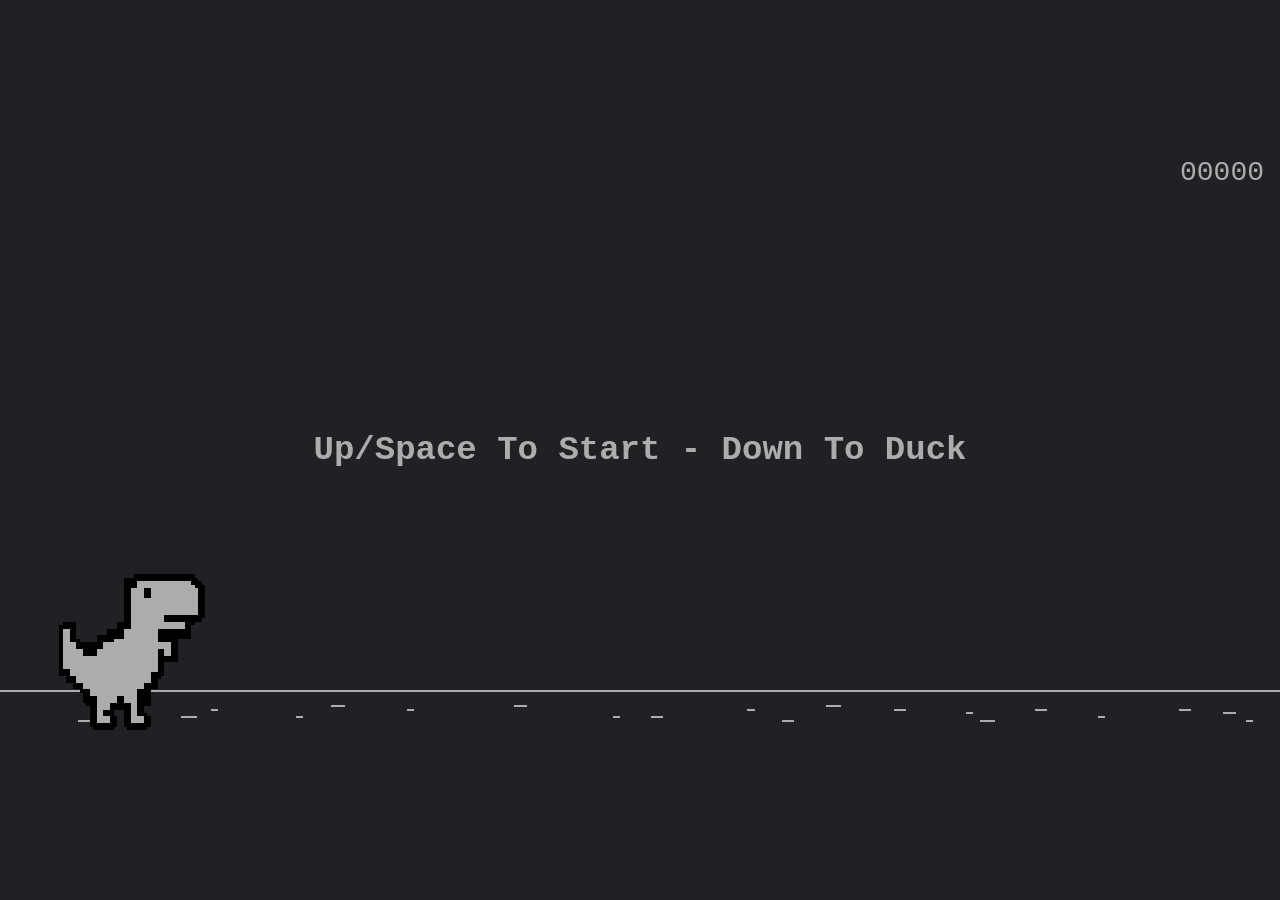
<file: dino-run/code/index.html>
<!DOCTYPE html>
<html lang="en">

<head>
  <meta charset="UTF-8">
  <meta http-equiv="X-UA-Compatible" content="IE=edge">
  <meta name="viewport" content="width=device-width, initial-scale=1.0">
  <title>Dino Run</title>
  <link rel="icon" href="data:,">
  <link rel="stylesheet" href="style.css">
  <script type="importmap">
    {
      "imports": {
        "dino-cactus": "./scripts/cactus.js",
        "dino-css": "./scripts/css.js",
        "dino-dino": "./scripts/dino.js",
        "dino-ground": "./scripts/ground.js"
      }
    }
  </script>
  <script src="main.js" type="module"></script>
</head>

<body>
  <div class="world" data-world>
    <div class="score" data-score>0</div>
    <div class="start-screen" data-start-screen>Press Any Key To Start</div>
    <img src="img/ground.svg" class="ground" data-ground>
    <img src="img/ground.svg" class="ground" data-ground>
    <img src="img/ground.svg" class="ground" data-ground>
    <img src="img/dino-stationary.svg" class="dino" data-dino>
  </div>
</body>

</html>
</file>
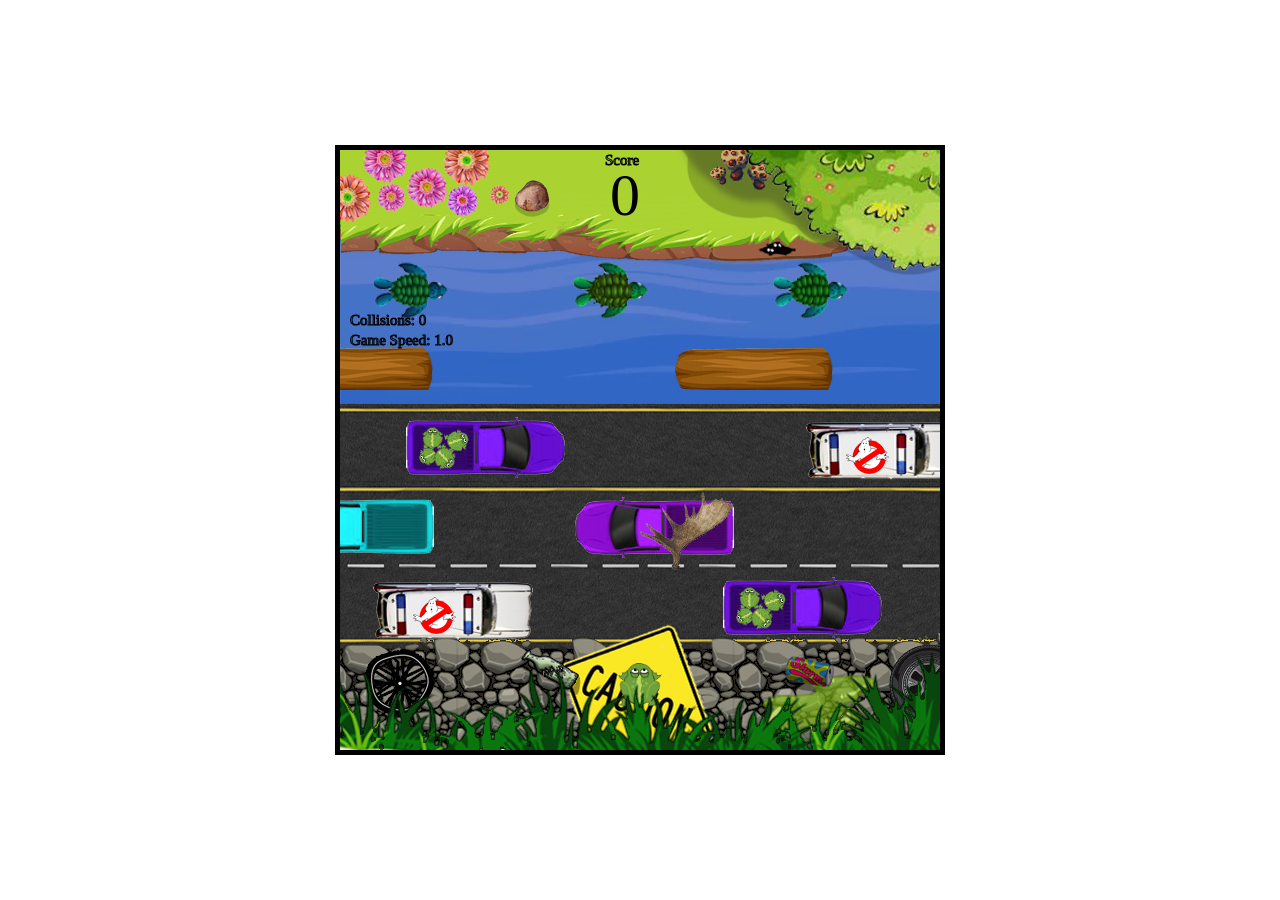
<file: frogger/code/index.html>
<!DOCTYPE html>
<html>

<head>
  <meta charset="UTF-8">
  <meta name="viewport" content="width=device-width">
  <title>Frogger</title>
  <link rel="stylesheet" href="style.css">
  <script type="importmap">
    {
      "imports": {
        "@/": "./scripts/"
      }
    }
  </script>
</head>

<body>
  <div class="wrapper">
    <canvas id="canvas1"></canvas>
    <canvas id="canvas2"></canvas>
    <canvas id="canvas3"></canvas>
    <canvas id="canvas4"></canvas>
  </div>

  <script src="main.js" type="module"></script>
</body>

</html>
</file>
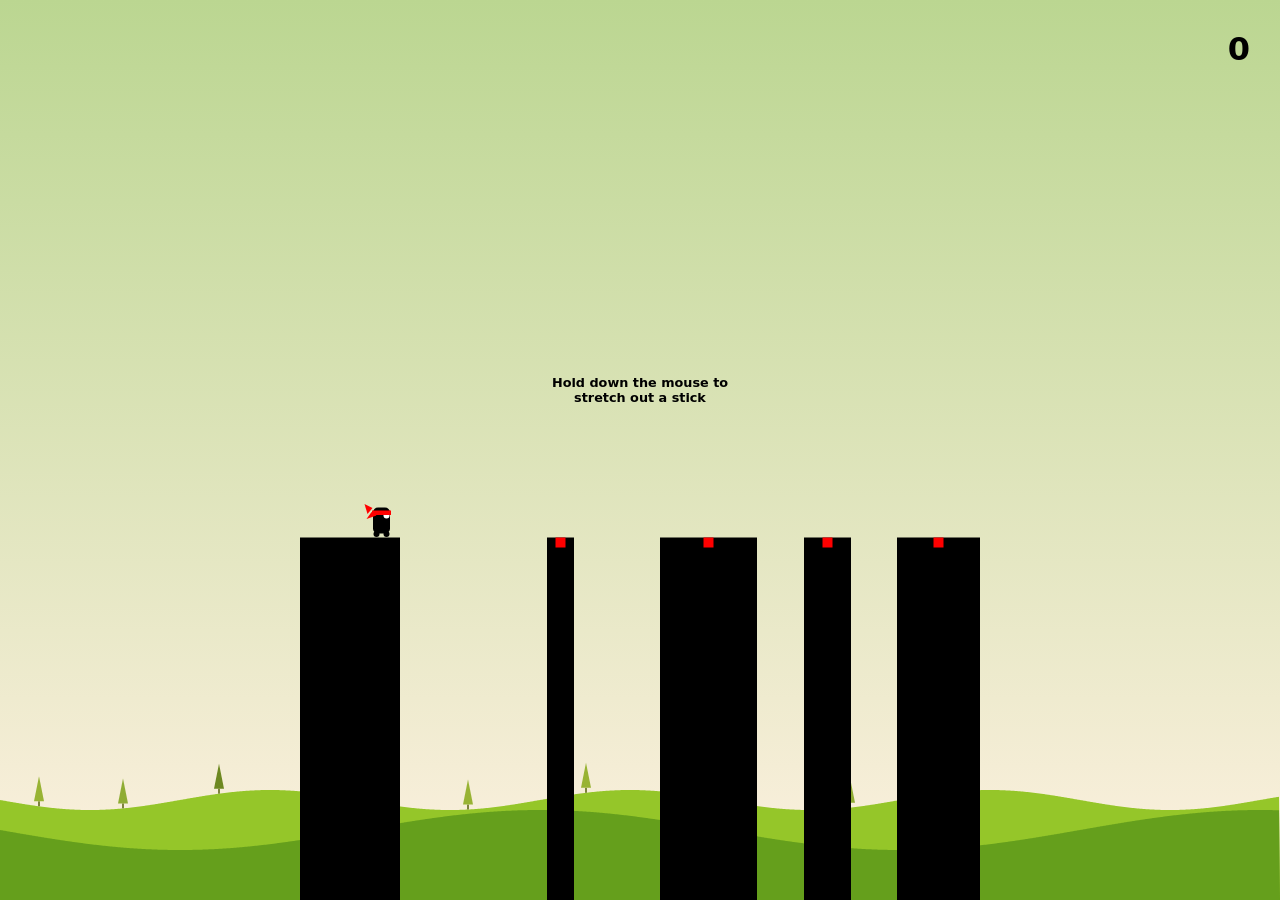
<file: stick-hero/code/index.html>
<!DOCTYPE html>
<html>

<head>
  <meta charset="UTF-8">
  <meta name="viewport" content="width=device-width, initial-scale=1.0">
  <title>Stick Hero</title>
  <link rel="stylesheet" href="style.css">
  <script type="importmap">
    {
      "imports": {
        "stick-cfg": "./scripts/cfg.js",
        "stick-dom": "./scripts/dom.js",
        "stick-game": "./scripts/game.js",
        "stick-math": "./scripts/math.js",
        "stick-render": "./scripts/render.js",
        "stick-state": "./scripts/state.js",
        "stick-world": "./scripts/world.js"
      }
    }
  </script>
  <script src="main.js" type="module"></script>
</head>

<body>
  <div class="container">
    <div id="score"></div>
    <canvas id="game" width="375" height="375"></canvas>
    <div id="introduction">Hold down the mouse to stretch out a stick</div>
    <div id="perfect">DOUBLE SCORE</div>
    <button id="restart">RESTART</button>
  </div>
</body>

</html>
</file>
<file: dino-run/code/style.css>
:root {
  --bg: #202124;
  --fg: #ACACAC;
  --floor-offset: 29;
  --world-height: 618px;
  --ground-width: 4389px;
  --ground-height: 111px;
  --dino-height: 159px;
  --dino-duck-height: 102px;
  --pterodactyl-height: 119px;
}

*,
*::before,
*::after {
  box-sizing: border-box;
  user-select: none;
}

body {
  margin: 0;
  display: flex;
  justify-content: center;
  align-items: center;
  min-height: 100vh;
  overflow: hidden;
  color: var(--fg);
  background: var(--bg);
  font-family: "Courier New", monospace;
}

.world {
  overflow: hidden;
  position: relative;
  width: 100vw;
  height: var(--world-height);
  image-rendering: pixelated;
  background: var(--bg);
}

.score,
.start-screen,
.ground,
.dino,
.obstacle {
  position: absolute;
}

.ground,
.dino,
.obstacle {
  image-rendering: pixelated;
}

.score {
  font-size: 28px;
  right: 16px;
  top: 16px;
}

.start-screen {
  font-size: 34px;
  font-weight: bold;
  line-height: 1.25;
  text-align: center;
  white-space: pre;
  top: 50%;
  left: 50%;
  transform: translate(-50%, -50%);
  z-index: 10;
}

.hide {
  display: none;
}

.ground,
.obstacle {
  --left: 0;
  left: calc(var(--left) * 1px);
}

.dino,
.obstacle {
  --bottom: 0;
  bottom: calc((var(--bottom) + var(--floor-offset)) * 1px);
}

.ground {
  width: var(--ground-width);
  height: var(--ground-height);
  bottom: 0;
}

.dino {
  left: 56px;
  height: var(--dino-height);
}

.dino.ducking {
  height: var(--dino-duck-height);
}

.cactus {
  --height: 170;
  height: calc(var(--height) * 1px);
}

.pterodactyl {
  height: var(--pterodactyl-height);
}

.score.flash {
  animation: score-flash 180ms steps(2, end) 3;
}

@keyframes score-flash {
  50% {
    opacity: 0;
  }
}
</file>
<file: frogger/code/style.css>
.wrapper {
  background: url('./img/background-water.png');
  width: 600px;
  height: 600px;
  position: absolute;
  top: 50%;
  left: 50%;
  translate: -50% -50%;
  border: 5px solid;
}

canvas {
  width: 100%;
  height: 100%;
  position: absolute;
  top: 0;
  left: 0;
}
</file>
<file: stick-hero/code/style.css>
html,
body {
  height: 100%;
  margin: 0;
}

body {
  font-family: system-ui, -apple-system;
  cursor: pointer;
}

.container {
  position: relative;
  width: 100%;
  height: 100%;
  overflow: hidden;
}

#game {
  display: block;
  width: 100vw;
  height: 100vh;
}

#score {
  position: absolute;
  top: 30px;
  right: 30px;
  font-size: 2em;
  font-weight: 900;
}

#introduction,
#restart,
#perfect {
  position: absolute;
  top: 50%;
  left: 50%;
  translate: -50% -50%;
}

#introduction {
  width: 200px;
  height: 150px;
  font-weight: 600;
  font-size: 0.8em;
  text-align: center;
  transition: opacity 2s;
}

#restart {
  width: 120px;
  height: 120px;
  border-radius: 50%;
  color: white;
  background-color: red;
  border: none;
  font-weight: 700;
  font-size: 1.2em;
  display: none;
  cursor: pointer;
}

#perfect {
  opacity: 0;
  transition: opacity 2s;
}
</file>
